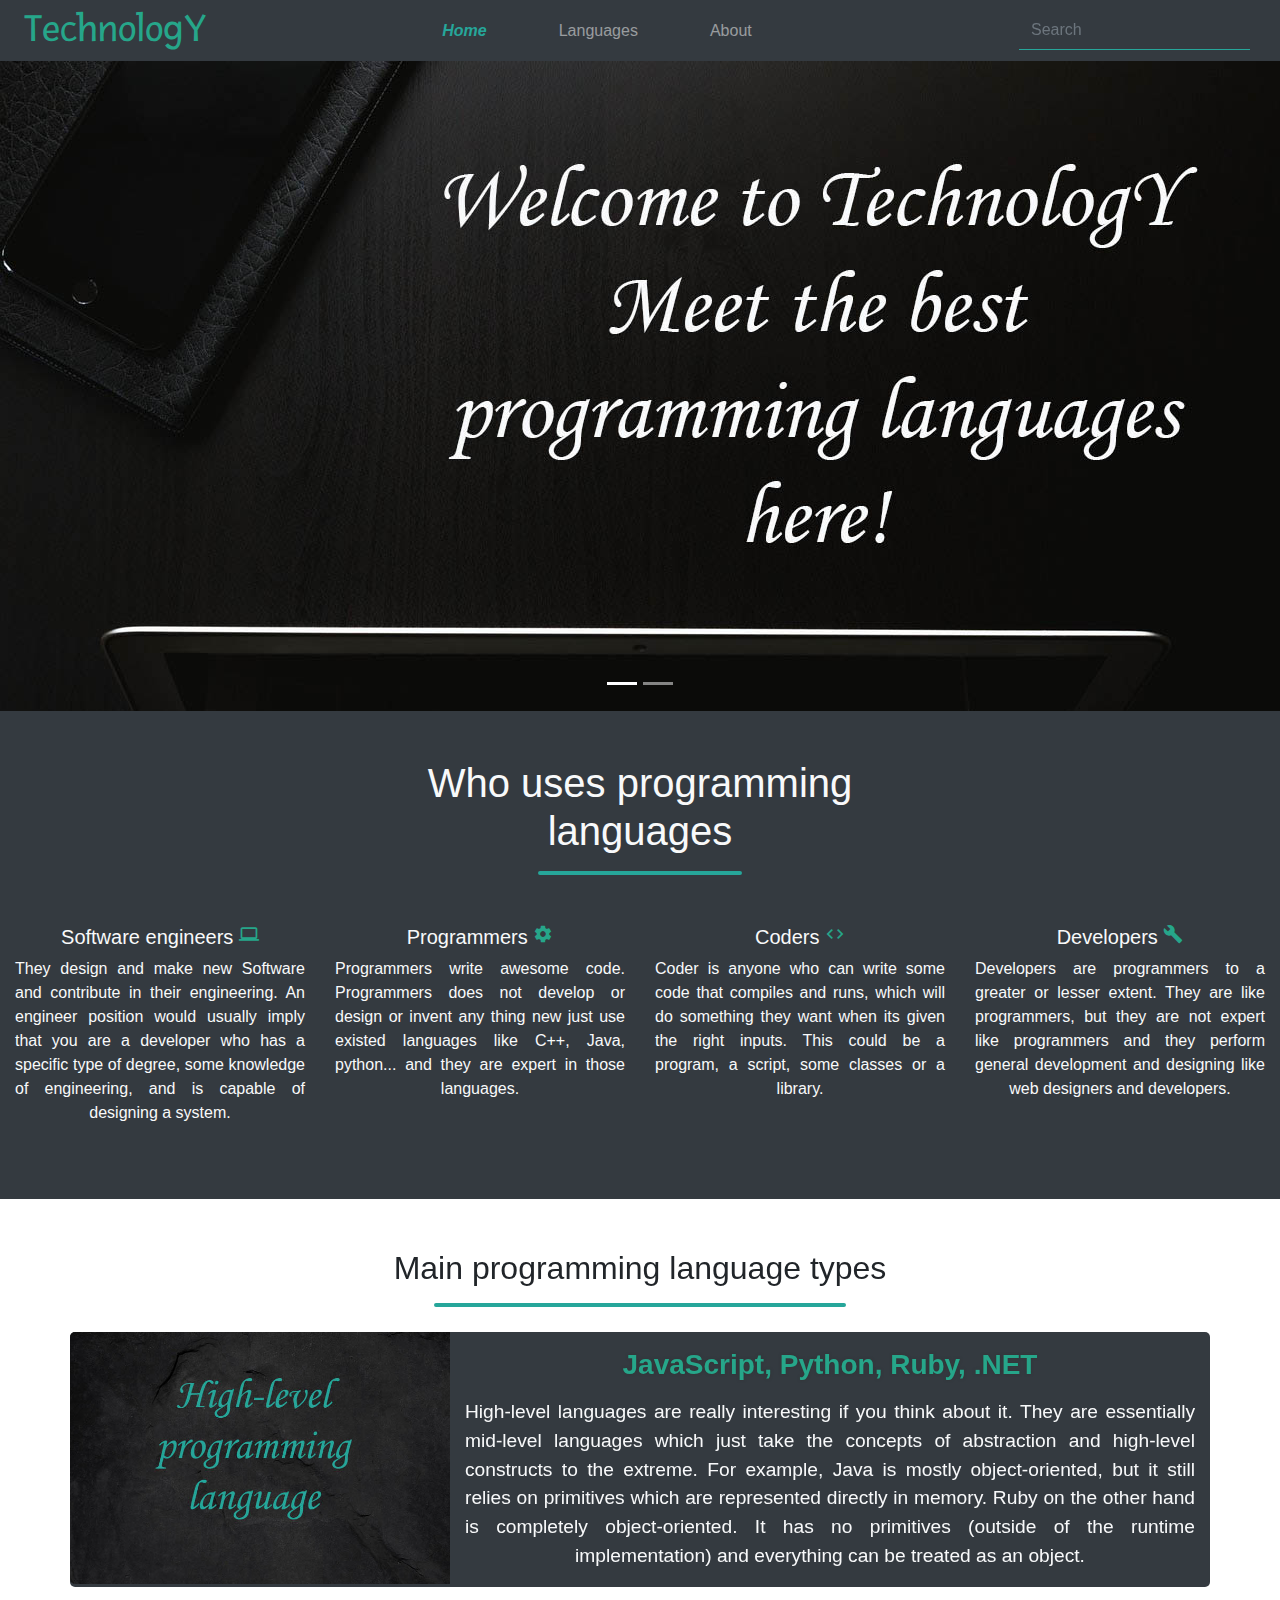
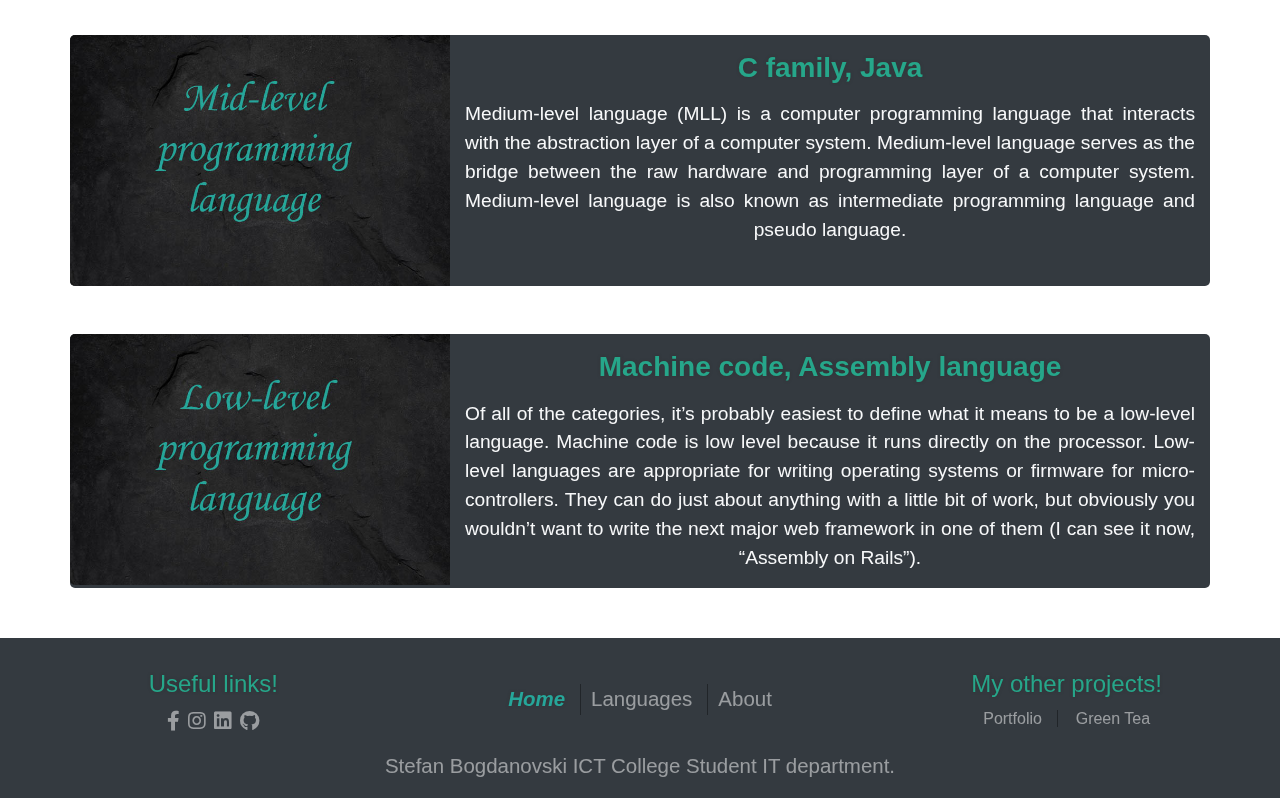
<file: index.html>
<!DOCTYPE html>
<html lang="en">
    <head>
        <title> Programming TechnologY</title>
        <meta charset="UTF-8">
        <link rel="shortcut icon" href="images/favico.png"/>
        <meta name="viewport" content="width=device-width, initial-scale=1.0"/>
        <meta name="keywords" content="programming, languages, programs, technology, software"/>
        <meta name="description" content="Wrlcome to TechnologY, here you will find relevant things about programming languages, who uses them as well as what they are..."/>
        <link href="https://fonts.googleapis.com/css?family=Fresca&display=swap" rel="stylesheet"/>
        <link href="https://fonts.googleapis.com/icon?family=Material+Icons" rel="stylesheet"/>
        <link rel="stylesheet" href="https://use.fontawesome.com/releases/v5.8.2/css/all.css"/>
       <!-- <link href="css/materialize.min.css" type="text/css" rel="stylesheet" media="screen,projection"/> -->
        <link href="css/bootstrap.min.css" type="text/css" rel="stylesheet"/>
        <link href="css/style.min.css" type="text/css" rel="stylesheet"/>
    </head>
    <body>
    <header>
            <nav class="navbar navbar-expand-lg navbar-dark bg-dark"> 
                   <a class="navbar-brand logo mx-auto ml-lg-4 mb-lg-0 text-boja" href="#"> <h1 id="logo">TechnologY </h1></a> 
                    <button class="navbar-toggler" type="button" data-toggle="collapse" data-target="#navbarTogglerDemo02" aria-controls="navbarTogglerDemo02" aria-expanded="false" aria-label="Toggle navigation">
                      <span class="navbar-toggler-icon"></span>
                    </button>
                  
                    <div class="collapse navbar-collapse" id="navbarTogglerDemo02">
                      <ul class="navbar-nav mx-auto mt-2 mt-lg-0 text-center">
                        <li class="nav-item  mr-5 ml-4  mb-lg-0">
                          <a class="nav-link active padding" href="index.html">Home <span class="sr-only">(current)</span></a>
                        </li>
                        <li class="nav-item mr-5 ml-4  mb-lg-0">
                          <a class="nav-link padding" href="languages.html">Languages</a>
                        </li>
                        <li class="nav-item ml-4 mr-5">
                          <a class="nav-link padding" href="about.html">About</a>
                        </li>
                      </ul>


                      <form class="form-inline my-2 my-lg-0">
                        <input class="form-control mr-sm-2 ml-sm-2 mr-lg-5 text-light sirina mx-auto" type="search" placeholder="Search">
                      </form>
                    </div>
                </nav>
    </header>
 <!--Carousel Wrapper-->
 <div id="carouselExampleIndicators" class="carousel slide" data-ride="carousel">
    <ol class="carousel-indicators">
        <li data-target="#carouselExampleIndicators" data-slide-to="0" class="active"></li>
        <li data-target="#carouselExampleIndicators" data-slide-to="1"></li>
      </ol>
    <div class="carousel-inner">
      <div class="carousel-item active">
        <img src="images/slider1.jpg" class="d-block w-100 h-75" alt="slider1">
      </div>
      <div class="carousel-item">
        <img src="images/slider2.jpg" class="d-block w-100 h-75" alt="slider2">
      </div>
    </div>
  </div>
  <!--Carousel end-->
  <div class="container-fluid bg-dark margina">

    <div class="row">
      <div class="col-lg-6 mx-auto pt-lg-4  text-boja pt-md-4 ">
        <h1 class="text-center font mt-4 mb-3 text-light"> Who uses programming languages</h1>
        <hr class="linija"/>
      </div>
    </div>
    <div class="row d-flex justify-content-between text-light flex-wrap ">
      <div class="col-lg-3 col-md-6 text-center col-sm-12  margina"><h2 class="naslov mt-4">Software engineers <i class="tiny material-icons text-boja">computer</i></h2>
        <p class="tekst text-justify"> They design and make new Software and contribute in their engineering.
           An engineer position would usually imply that you are a developer who has a specific type of degree,
           some knowledge of engineering, and is capable of designing a system. </p><br/>
      </div>
      <div class="col-lg-3 text-center col-md-6 col-sm-12  margina"><h2 class="naslov mt-4">Programmers <i class="tiny material-icons text-boja">settings</i></h2>
        <p class="tekst text-justify"> Programmers write awesome code. Programmers does not develop
           or design or invent any thing new just use existed languages like C++,
            Java, python... and they are expert in those languages.
         </p><br/>
      </div>
      <div class="col-lg-3 text-center col-md-6 col-sm-12  margina"><h2 class="naslov mt-4">Coders <i class="tiny material-icons text-boja">code</i></h2>
       <p class="tekst text-justify"> Coder is anyone who can write some code that compiles and runs,
          which will do something they want when its given the right inputs.
          This could be a program, a script, some classes or a library. </p><br/>
      </div>
      <div class="col-lg-3 col-md-6  text-center col-sm-12  margina"><h2 class="naslov mt-4">Developers <i class="tiny material-icons text-boja">build</i></h2>
        <p class="tekst text-justify pb-4"> Developers are programmers to a greater or lesser extent. They are like programmers,
           but they are not expert like programmers and they perform general development and designing like web designers and developers. </p>
      </div>
    </div>
  </div>
  <div class="container-fluid margina">
    <div class="row">
        <div class="col-lg-12 text-center"> <h2 class="font mb-3">Main programming language types   </h2><hr class="linija"/>
        
        </div>
    </div>
    <div class="container">

    <div class="row mb-5 bg-dark d-flex justify-content-between bordura">
      <div class="col-lg-4  text-left p-0">
        <img class="fit" src="images/tip1.jpg" alt="tip1"/>
         </div>
         <div class="col-lg-8 text-center">
            <h3 class="text-boja pt-3 pb-3 font font-weight-bolder t-shadow"> JavaScript, Python, Ruby, .NET </h3>
         <p class="tekst text-justify text-light fontp pb-3">High-level languages are really interesting if you think about it.
             They are essentially mid-level languages which just take the concepts of abstraction and high-level constructs to the extreme.
               For example, Java is mostly object-oriented, but it still relies on primitives which are represented directly in memory.
                 Ruby on the other hand is completely object-oriented.
                   It has no primitives (outside of the runtime implementation) and everything can be treated as an object.</p>
       </div>
      </div>

    <div class="row mb-5 bg-dark d-flex justify-content-between bordura">
        <div class="col-lg-4  text-left p-0"> <img class="fit" src="images/tip2.jpg" alt="tip2"/>
         </div>
         <div class="col-lg-8  text-center">
            <h3 class="text-boja pt-3 pb-3 font font-weight-bold t-shadow" > C family, Java </h3>
        <p class="tekst text-justify text-light fontp pb-3">
            Medium-level language (MLL) is a computer programming language that interacts with the abstraction layer of a computer system.
             Medium-level language serves as the bridge between the raw hardware and programming layer of a computer system.
             Medium-level language is also known as intermediate programming language and pseudo language.
        </p>
        </div>
      </div>
      <div class="row bg-dark d-flex justify-content-between bordura">
          <div class="col-lg-4  text-left p-0"> <img class="fit" src="images/tip3.jpg" alt="tip3"/>
            </div>
            <div class="col-lg-8  text-center">
              <h3 class="text-boja pt-3 pb-3 font font-weight-bold t-shadow"> Machine code, Assembly language </h3>
                <p class="tekst text-justify text-light fontp pb-3">Of all of the categories, it’s probably easiest to define what it means to be a low-level language.
                    Machine code is low level because it runs directly on the processor.  Low-level languages are appropriate for writing operating systems or firmware for micro-controllers.
                    They can do just about anything with a little bit of work, but obviously you wouldn’t want to write the next major web framework in one of them (I can see it now, “Assembly on Rails”).</p>
          </div>
        </div>
        </div>
  </div>
  <div class="container-fluid bg-dark pb-3 pt-3">
      <div class="row d-flex justify-content-between">
        <div class="col-lg-4">
          <h4 class="text-center mt-3 text-boja t-shadow">Useful links!</h4>
          <ul id="ikonice" class="d-flex justify-content-center flex-wrap">
          <li> <a href="https://www.facebook.com/stefan.bogdanovski.33" title="facebook"><i class="fab fa-facebook-f m-1 tiny"></i> </a></li>
          <li> <a href="https://www.instagram.com/bogdanovski0707/" title="instagram"><i class="fab fa-instagram m-1 tiny "></i> </a></li>
          <li> <a href="https://www.linkedin.com/in/stefan-bogdanovski-64650b187/" title="linkedin"><i class="fab fa-linkedin m-1 tiny "></i> </a></li>
          <li> <a href="https://github.com/stefan-bogdanovski" title="github"><i class="fab fa-github m-1 tiny"></i> </a></li>
        </ul>
        </div>
        <div class="col-lg-4 treci">
            <ul class="d-flex justify-content-center flex-wrap flx-row">
                <li> <a href="index.html" class="active footerlink border mFont t-shadow">Home </a></li>
                <li> <a href="languages.html" class="footerlink border mFont">Languages</a></li>
                <li> <a href="about.html" class="footerlink mFont">About</a></li>
              </ul>
        </div>
        <div class="col-lg-4">
            <h4 class="text-center mt-3 text-boja t-shadow">My other projects!</h4>
            <ul class="d-flex justify-content-center flex-wrap">
            <li> <a href="https://stefanb.000webhostapp.com" target="_blank" class="border">Portfolio</a></li>&nbsp;&nbsp;&nbsp;
            <li> <a href="https://zelenicajict.000webhostapp.com/" target="_blank">&nbsp;Green Tea </a></li>
            </ul>
        </div>
      </div>
      <div class="container">
        <div class="row">
          <div class="col-lg-12 text-center">
            <p class="mFont" id="futerText">Stefan Bogdanovski ICT College Student IT department.</p>
          </div>
        </div>
      </div>
    </div>
    <script src="https://code.jquery.com/jquery-3.3.1.slim.min.js" integrity="sha384-q8i/X+965DzO0rT7abK41JStQIAqVgRVzpbzo5smXKp4YfRvH+8abtTE1Pi6jizo" crossorigin="anonymous"></script>
    <script src="https://cdnjs.cloudflare.com/ajax/libs/popper.js/1.14.7/umd/popper.min.js" integrity="sha384-UO2eT0CpHqdSJQ6hJty5KVphtPhzWj9WO1clHTMGa3JDZwrnQq4sF86dIHNDz0W1" crossorigin="anonymous"></script>
    <script src="https://stackpath.bootstrapcdn.com/bootstrap/4.3.1/js/bootstrap.min.js" integrity="sha384-JjSmVgyd0p3pXB1rRibZUAYoIIy6OrQ6VrjIEaFf/nJGzIxFDsf4x0xIM+B07jRM" crossorigin="anonymous"></script>
    <script type="text/javascript" src="js/javascript.min.js"></script>
    <!--<script type="text/javascript" src="js/materialize.min.js"></script>-->
  </body>
</html>
</file>
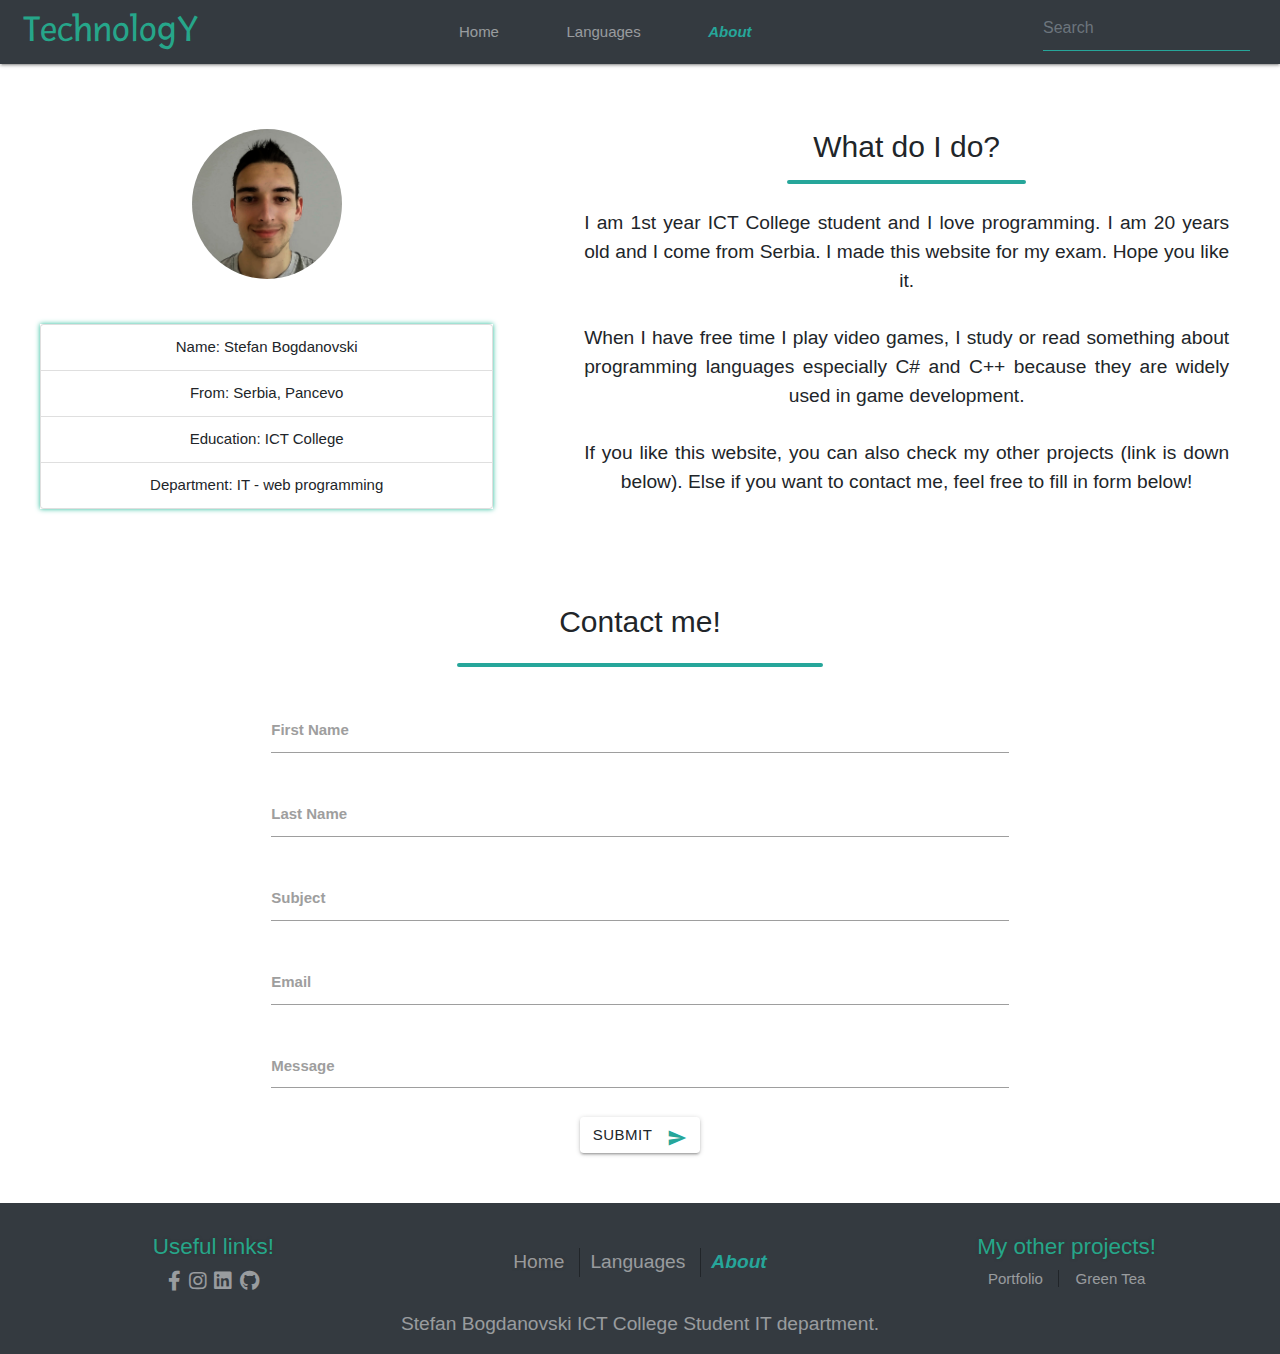
<file: about.html>
<!DOCTYPE html>
<html lang="en">
    <head>
        <title> TechnologY - About</title>
        <meta charset="UTF-8">
        <link rel="shortcut icon" href="images/favico.png"/>
        <meta name="viewport" content="width=device-width, initial-scale=1.0"/>
        <meta name="keywords" content="technology, author, about, contact"/>
        <meta name="description" content="TechnologY author, find out who made this website and contact him!"/>
        <link href="https://fonts.googleapis.com/css?family=Fresca&display=swap" rel="stylesheet"/>
        <link href="https://fonts.googleapis.com/icon?family=Material+Icons" rel="stylesheet"/>
        <link rel="stylesheet" href="https://use.fontawesome.com/releases/v5.8.2/css/all.css"/>
        <link href="css/materialize.min.css" type="text/css" rel="stylesheet" media="screen,projection"/> 
        <link href="css/bootstrap.min.css" type="text/css" rel="stylesheet"/>
        <link href="css/style.min.css" type="text/css" rel="stylesheet"/>
    </head>
    <body>
    <header class="margina">
            <nav class="navbar navbar-expand-lg navbar-dark bg-dark"> 
                   <a class="navbar-brand logo mx-auto ml-lg-4 mb-lg-0 text-boja" href="#"> <h1 id="logo">TechnologY </h1></a> 
                    <button class="navbar-toggler" type="button" data-toggle="collapse" data-target="#navbarTogglerDemo02" aria-controls="navbarTogglerDemo02" aria-expanded="false" aria-label="Toggle navigation">
                      <span class="navbar-toggler-icon"></span>
                    </button>
                    <div class="collapse navbar-collapse" id="navbarTogglerDemo02">
                      <ul class="navbar-nav mx-auto mt-2 mt-lg-0 text-center">
                        <li class="nav-item  mr-5 ml-4  mb-lg-0">
                          <a class="nav-link padding" href="index.html">Home <span class="sr-only">(current)</span></a>
                        </li>
                        <li class="nav-item mr-5 ml-4  mb-lg-0">
                          <a class="nav-link padding" href="languages.html">Languages</a>
                        </li>
                        <li class="nav-item ml-4 mr-5">
                          <a class="nav-link active padding" href="about.html">About</a>
                        </li>
                      </ul>
                      <form class="form-inline my-2 my-lg-0">
                        <input class="form-control mr-sm-2 ml-sm-2 mr-lg-5 text-light sirina mx-auto" type="search" placeholder="Search">
                      </form>
                    </div>
                </nav>
    </header>
    <div class="container-fluid">
        
            <div class="row margina">
                <div class="col-lg-5">
                    <span id="profil" class="img-fluid"></span>
                        <ul class="list-group mt-5 mb-5 text-center p-sirina mx-auto">
                                <li class="list-group-item">Name: Stefan Bogdanovski</li>
                                <li class="list-group-item">From: Serbia, Pancevo</li>
                                <li class="list-group-item">Education: ICT College</li>
                                <li class="list-group-item">Department: IT - web programming</li>
                         </ul>
                        </div>
                        <div class="col-lg-7 mt-3 mb-3 wrap" id="AboutText">
                            <h2 class="mb-1 mx-auto font">What do I do?</h2>
                            <hr class="linija"/>
                            <p class="mFont mt-4 p-sirina mx-auto">
                                 I am 1st year ICT College student and I love programming.
                                    I am 20 years old and I come from Serbia.
                                     I made this website for my exam. Hope you like it.<br/><br/>
                                     When I have free time I play video games,
                                      I study or read something about programming languages especially C# and C++ because they are widely used in game development.<br/><br/>
                                      If you like this website, you can also check my other projects (link is down below).
                                      Else if you want to contact me, feel free to fill in form below!
                            </p>
                        </div>
           </div>   
    </div>
    <div class="container-fluid margina">
      <div class="container">
        <div class="row"><h2 class="mx-auto text-center font">Contact me!</h2></div>
        <hr class="linija"/>
        <div class="row">
          <div class="col-lg-8 mx-auto">
              <div class="row">
                  <form class="col s12" method="POST" action="" autocomplete="off">
                    <div class="row">
                        <div class="input-field col xl6 l6 m12 ">
                            <input id="first_name" name="fname" type="text" class="validate">
                            <label for="first_name">First Name</label>
                          </div>
                        </div>
                          <div class="row">
                          <div class="input-field col xl6 l6 m12">
                              <input id="last_name" name="lname" type="text" class="validate">
                              <label for="last_name" >Last Name</label>
                            </div>
                          </div>
                    
                    <div class="row">
                      <div class="input-field col s12">
                        <input id="subject" type="text" name="subject" class="validate">
                        <label for="subject">Subject</label>
                      </div>
                    </div>
                    <div class="row">
                      <div class="input-field col s12">
                        <input id="email" type="text" name="mail" class="validate">
                        <label for="email">Email</label>
                      </div>
                    </div>
                    <div class="row">
                        <div class="input-field col s12">
                          <textarea id="textarea1" class="materialize-textarea"></textarea>
                          <label for="textarea1">Message</label>
                        </div>
                      </div>
                    <div class="row">
                    <div class="col-12"></div>
                    <button class="btn waves-effect waves-light mx-auto" type="submit" name="action">Submit
                      <i class="material-icons right" id="treperi">send</i>
                    </button>
                  </div>
                  </form>
                </div>
        </div>
        </div>
      </div>
    </div>
    <div class="container-fluid bg-dark pt-3 pb-3">
      <div class="row d-flex justify-content-between">
        <div class="col-lg-4">
          <h4 class="text-center mt-3 text-boja t-shadow">Useful links!</h4>
          <ul id="ikonice" class="d-flex justify-content-center flex-wrap">
          <li> <a href="https://www.facebook.com/stefan.bogdanovski.33" title="facebook"><i class="fab fa-facebook-f m-1 tiny"></i> </a></li>
          <li> <a href="https://www.instagram.com/bogdanovski0707/" title="instagram"><i class="fab fa-instagram m-1 tiny "></i> </a></li>
          <li> <a href="https://www.linkedin.com/in/stefan-bogdanovski-64650b187/" title="linkedin"><i class="fab fa-linkedin m-1 tiny "></i> </a></li>
          <li> <a href="https://github.com/stefan-bogdanovski" title="github"><i class="fab fa-github m-1 tiny"></i> </a></li>
        </ul>
        </div>
        <div class="col-lg-4 treci">
            <ul class="d-flex justify-content-center flex-wrap flx-row">
                <li> <a href="index.html" class=" footerlink border mFont t-shadow">Home </a></li>
                <li> <a href="languages.html" class="footerlink border mFont">Languages</a></li>
                <li> <a href="about.html" class="active footerlink mFont">About</a></li>
              </ul>
        </div>
        <div class="col-lg-4">
            <h4 class="text-center mt-3 text-boja t-shadow">My other projects!</h4>
            <ul class="d-flex justify-content-center flex-wrap">
            <li> <a href="https://stefanb.000webhostapp.com" target="_blank" class="border">Portfolio</a></li>&nbsp;&nbsp;&nbsp;
            <li> <a href="https://zelenicajict.000webhostapp.com/" target="_blank">&nbsp;Green Tea </a></li>
            </ul>
        </div>
      </div>
      <div class="container">
        <div class="row">
          <div class="col-lg-12 text-center">
            <p class="mFont" id="futerText">Stefan Bogdanovski ICT College Student IT department.</p>
          </div>
        </div>
      </div>
    </div>
    <script src="https://code.jquery.com/jquery-3.3.1.slim.min.js" integrity="sha384-q8i/X+965DzO0rT7abK41JStQIAqVgRVzpbzo5smXKp4YfRvH+8abtTE1Pi6jizo" crossorigin="anonymous"></script>
    <script src="https://cdnjs.cloudflare.com/ajax/libs/popper.js/1.14.7/umd/popper.min.js" integrity="sha384-UO2eT0CpHqdSJQ6hJty5KVphtPhzWj9WO1clHTMGa3JDZwrnQq4sF86dIHNDz0W1" crossorigin="anonymous"></script>
    <script src="https://stackpath.bootstrapcdn.com/bootstrap/4.3.1/js/bootstrap.min.js" integrity="sha384-JjSmVgyd0p3pXB1rRibZUAYoIIy6OrQ6VrjIEaFf/nJGzIxFDsf4x0xIM+B07jRM" crossorigin="anonymous"></script>
    <script type="text/javascript" src="js/javascript.min.js"></script>
    <script type="text/javascript" src="js/materialize.min.js"></script>
  </body>
</html>
</file>
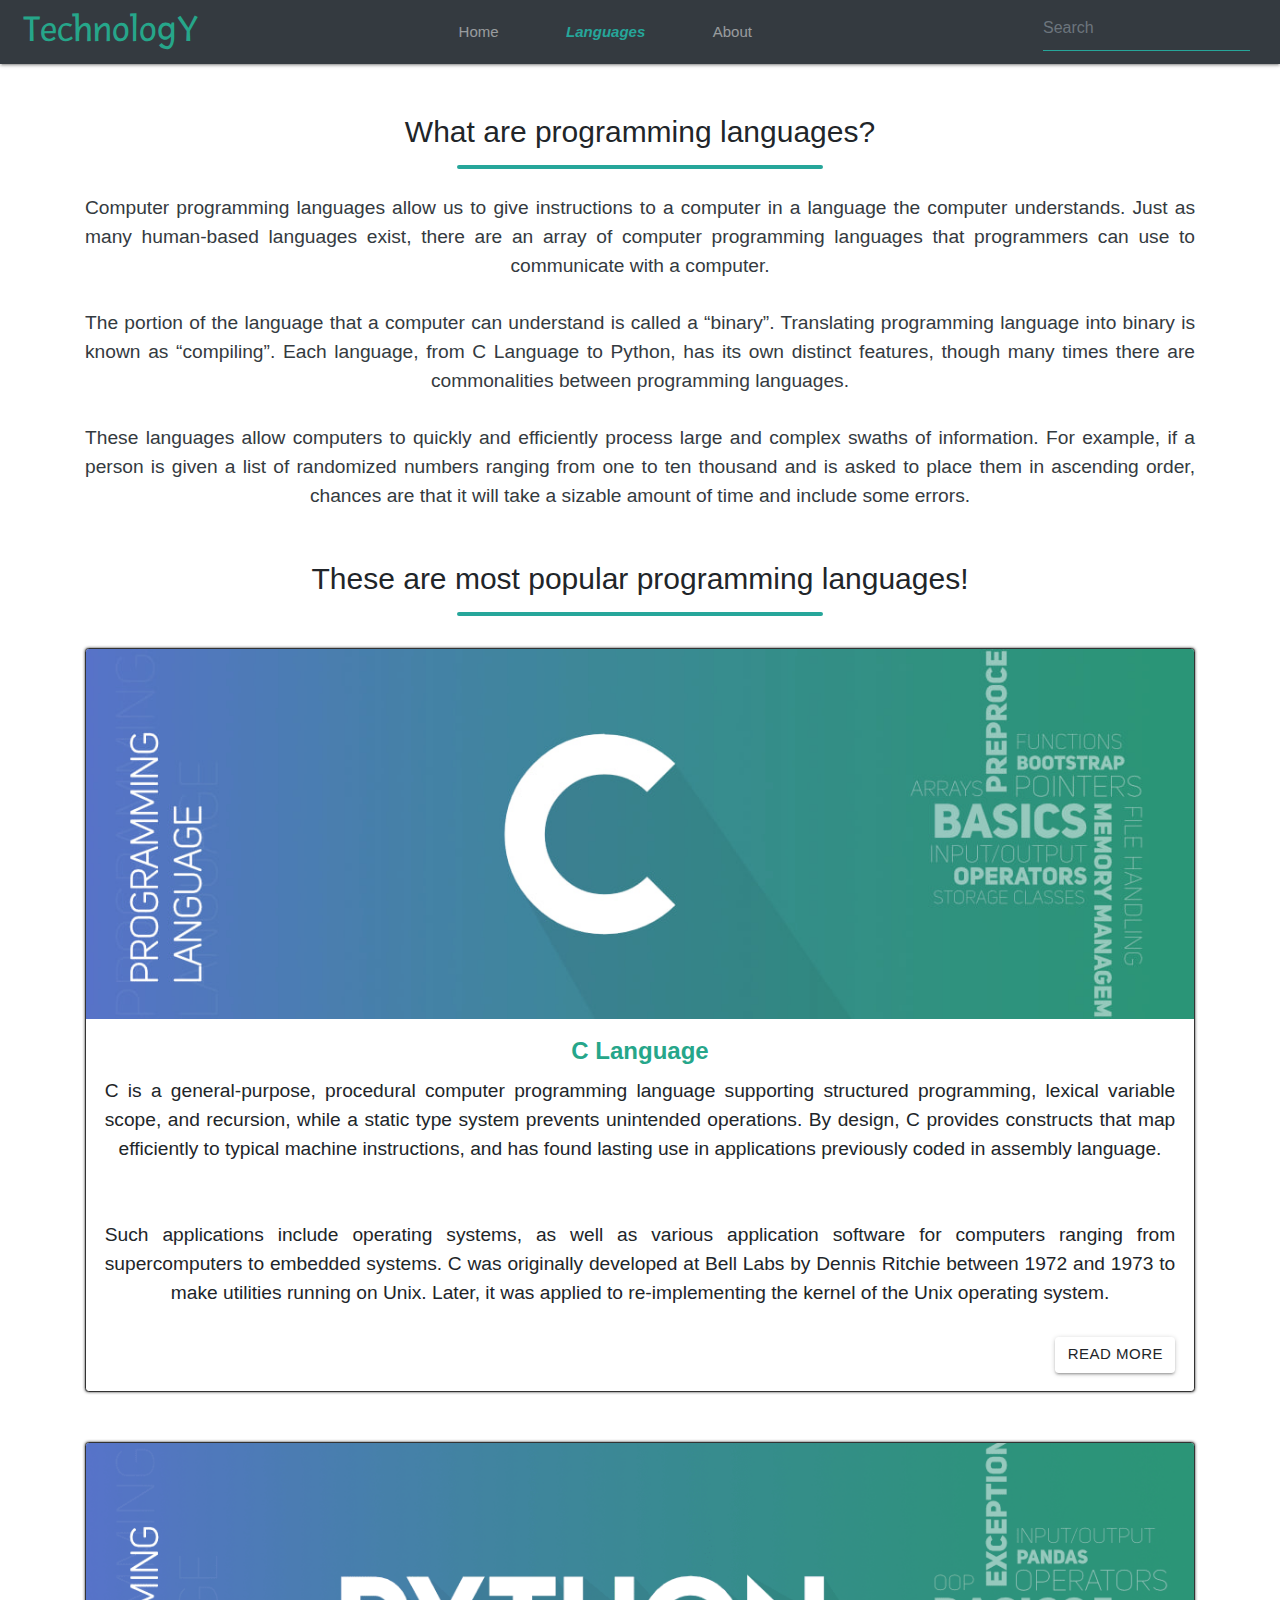
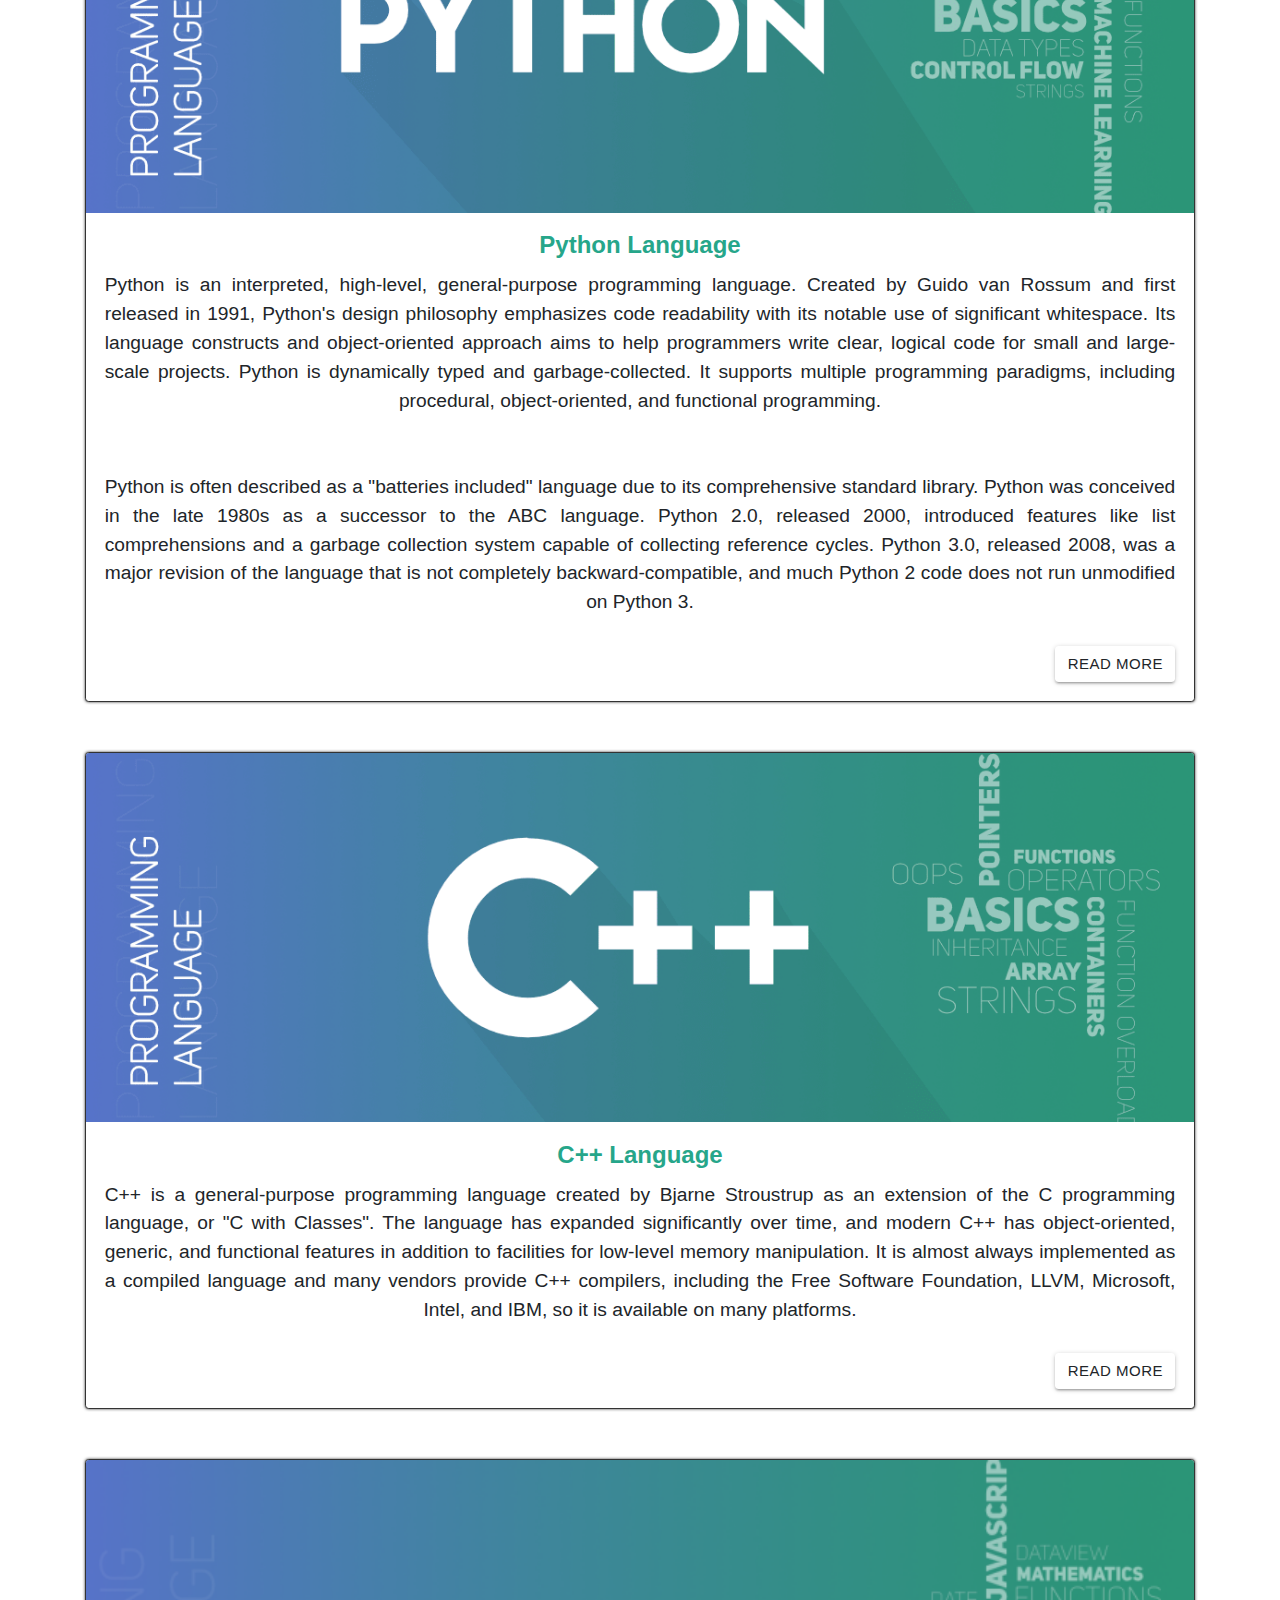
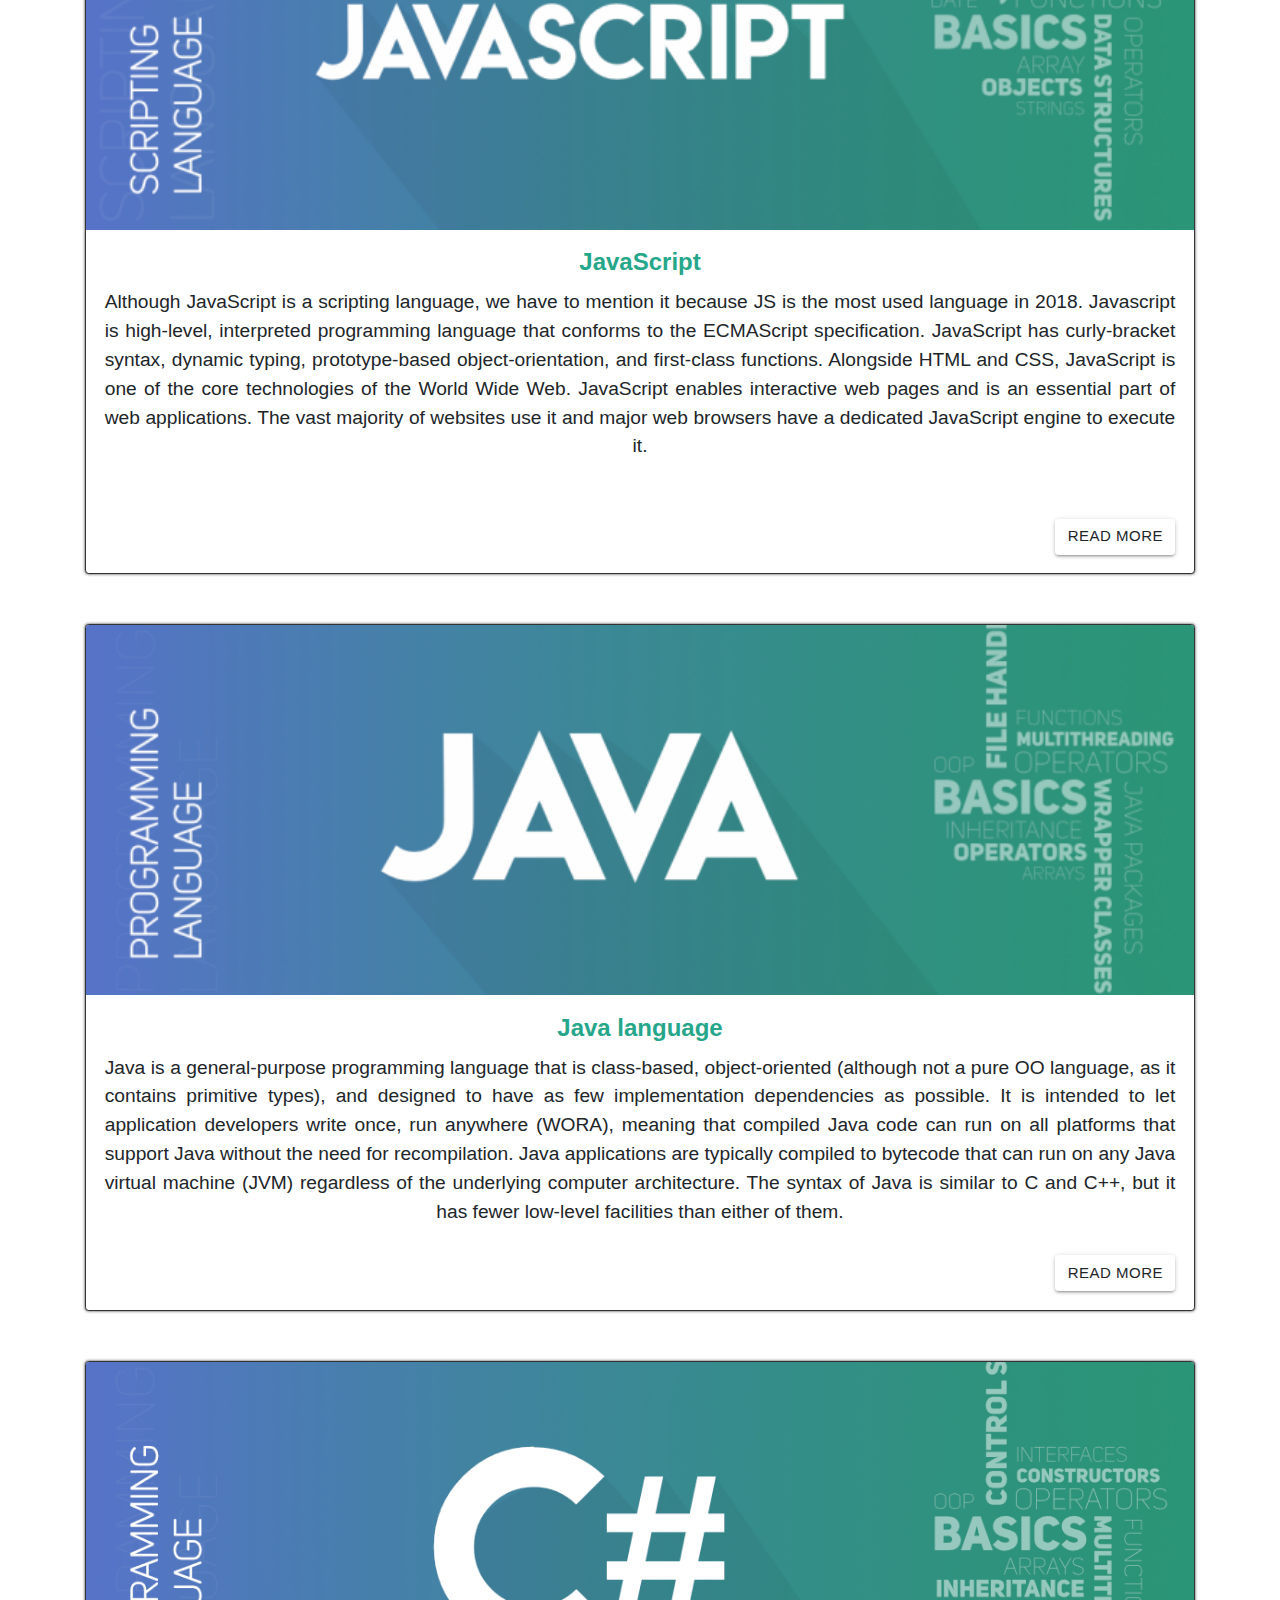
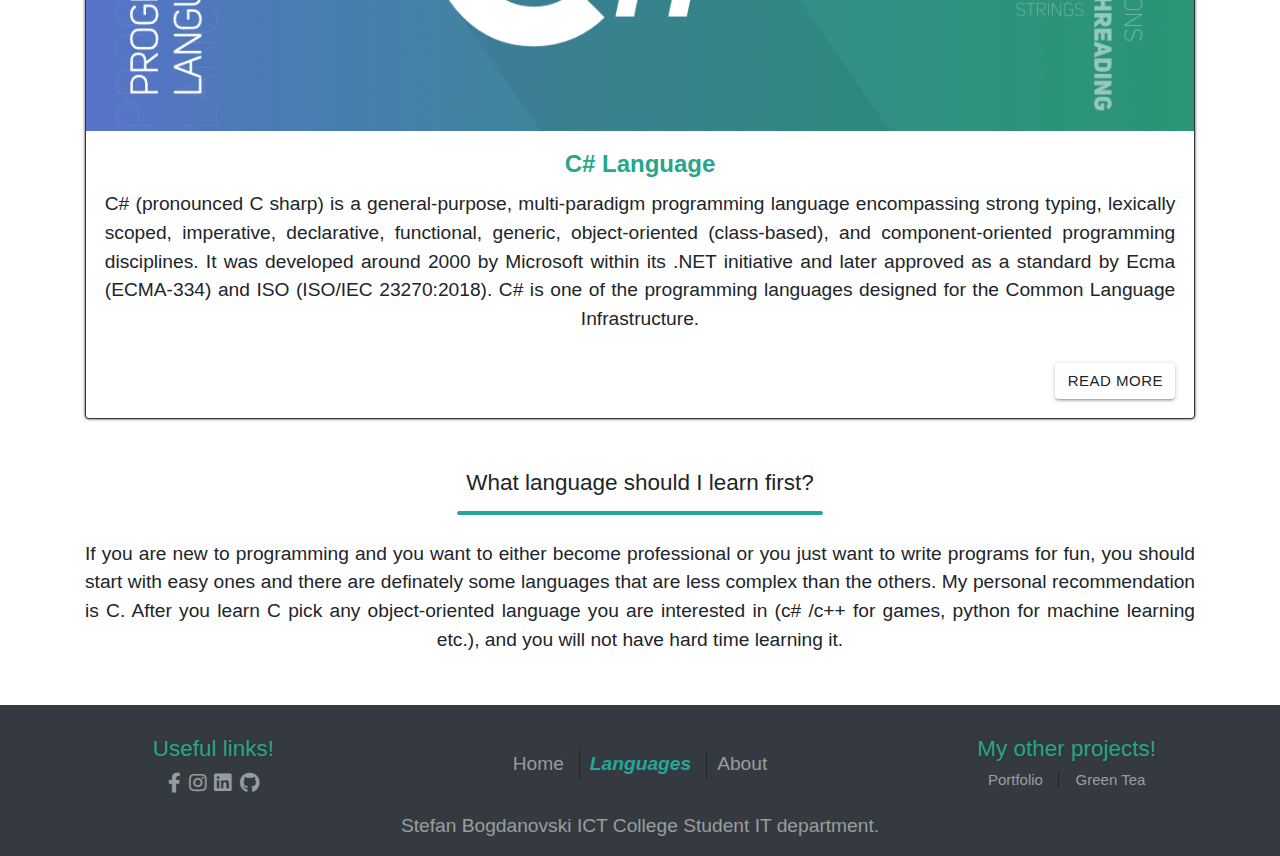
<file: languages.html>
<!DOCTYPE html>
<html lang="en">
    <head>
        <title>TechnologY - Programming languages </title>
        <meta charset="UTF-8">
        <link rel="shortcut icon" href="images/favico.png"/>
        <meta name="viewport" content="width=device-width, initial-scale=1.0"/>
        <meta name="keywords" content="languages, programming, c++, java, python, javascript, c, c#, software"/>
        <meta name="description" content="Welcome to TechnologY programming languages. Come inside and meet most popular programming languages used nowadays."/>
        <link href="https://fonts.googleapis.com/css?family=Fresca&display=swap" rel="stylesheet"/>
        <link href="https://fonts.googleapis.com/icon?family=Material+Icons" rel="stylesheet"/>
        <link rel="stylesheet" href="https://use.fontawesome.com/releases/v5.8.2/css/all.css"/>
        <link href="css/materialize.min.css" type="text/css" rel="stylesheet" media="screen,projection"/>
        <link href="css/bootstrap.min.css" type="text/css" rel="stylesheet"/>
        <link href="css/style.min.css" type="text/css" rel="stylesheet"/>
    </head>
    <body>
    <header class="margina">
            <nav class="navbar navbar-expand-lg navbar-dark bg-dark"> 
                   <a class="navbar-brand logo mx-auto ml-lg-4 mb-lg-0 text-boja" href="#"> <h1 id="logo">TechnologY </h1></a> 
                    <button class="navbar-toggler" type="button" data-toggle="collapse" data-target="#navbarTogglerDemo02" aria-controls="navbarTogglerDemo02" aria-expanded="false" aria-label="Toggle navigation">
                      <span class="navbar-toggler-icon"></span>
                    </button>
                  
                    <div class="collapse navbar-collapse" id="navbarTogglerDemo02">
                      <ul class="navbar-nav mx-auto mt-2 mt-lg-0 text-center">
                        <li class="nav-item  mr-5 ml-4  mb-lg-0">
                          <a class="nav-link padding" href="index.html">Home <span class="sr-only">(current)</span></a>
                        </li>
                        <li class="nav-item mr-5 ml-4  mb-lg-0">
                          <a class="nav-link active padding" href="languages.html">Languages</a>
                        </li>
                        <li class="nav-item ml-4 mr-5">
                          <a class="nav-link padding" href="about.html">About</a>
                        </li>
                      </ul>


                      <form class="form-inline my-2 my-lg-0">
                        <input class="form-control mr-sm-2 ml-sm-2 mr-lg-5 text-light sirina" type="search" placeholder="Search">
                      </form>
                    </div>
                </nav>
    </header>
    <div class="container-fluid margina">
        <div class="container">
        <div class="row ">
            <div class="col-lg-12 text-center ">
                <h2 class="mb-3 font">What are programming languages?</h2> <hr class="linija"/>
                <p class="wrap text-dark mFont">Computer programming languages allow us to give instructions to a computer in a language the computer understands.
                     Just as many human-based languages exist, there are an array of computer programming languages that programmers can use to communicate with a computer.
                     <br/><br/>The portion of the language that a computer can understand is called a “binary”.
                       Translating programming language into binary is known as “compiling”.
                        Each language, from C Language to Python, has its own distinct features,
                         though many times there are commonalities between programming languages.<br/><br/>
                    These languages allow computers to quickly and efficiently process large and complex swaths of information.
                     For example, if a person is given a list of randomized numbers ranging from one to ten thousand and is asked
                      to place them in ascending order, chances are that it will take a sizable amount of time and include some errors.</p>
            </div>
        </div>
    </div>
</div>
<div class="container-fluid">
    <div class="container">
        <div class="row">
                    <div class="col-lg-12 text-center">
                    <h2 class="mb-3 font">These are most popular programming languages!</h2>
                    <hr class="linija"/>
                  </div>
        </div>
        <!-- card 1 -->
  <div class="card margina">
      <img src="images/clang.jpg" class="card-img-top" alt="C language">
      <div class="card-body">
            <h5 class="card-title font-weight-bold text-boja text-center">C Language</h5>
            <p class="card-text mFont wrap">
            C is a general-purpose, procedural computer programming language supporting structured programming, lexical variable scope, and recursion, while a static type system prevents unintended operations.
              By design, C provides constructs that map efficiently to typical machine instructions, and has found lasting use in applications previously coded in assembly language.<br/><br/><br/>
              Such applications include operating systems, as well as various application software for computers ranging from supercomputers to embedded systems.
              C was originally developed at Bell Labs by Dennis Ritchie between 1972 and 1973 to make utilities running on Unix.
                  Later, it was applied to re-implementing the kernel of the Unix operating system.<br/><br/>
              </p>
              <button data-target="modal1" class="btn modal-trigger float-right">Read More</button>
      </div>
    </div>
           <!--modal1-->
                <div id="modal1" class="modal  mFont">
                    <h3 class="text-center text-boja pt-2 pb-2">C Language</h3> 
                              <div class="modal-content">
                              <h4 class="text-center">Facts about C</h4>
                              <hr class="linija"/>
                              <p class="pt-3">
                                    <ul class="text-center">
                                      <li class="mt-3">
                                C was invented to write an operating system called UNIX.
                              </li>
                              <li class="mt-3">
                                  C is a successor of B language which was introduced around the early 1970s.
                                </li>
                                <li class="mt-3">
                                    The language was formalized in 1988 by the American National Standard Institute (ANSI).
                                  </li>
                                <li class="mt-3">
                                    The UNIX OS was totally written in C.
                                  </li>
                                  <li class="mt-3">
                                Today C is the most widely used and popular System Programming Language.
                              </li>
                              <li class="mt-3">
                                  Most of the state-of-the-art software have been implemented using C.
                                </li>
                                <li class="mt-3">
                                    Today's most popular Linux OS and RDBMS MySQL have been written in C.
                                  </li>
                                    </ul>
                              </p>
                              </div>
                  <div class="modal-content mt-5">
                        <h4 class="text-center">Why use C?</h4>
                        <hr class="linija"/>
                        <p class="pt-3 wrap">
                            C was initially used for system development work, particularly the programs that make-up the operating system.
                              C was adopted as a system development language because it produces code that runs nearly as fast as the code written in assembly language.
                              Some examples of the use of C might be
                          <ul class="text-center">
                            <li class="mt-3">
                                Operating Systems
                            </li>
                            <li class="mt-3">
                                Language Compilers
                              </li>
                              <li class="mt-3">
                                  Assemblers
                                </li>
                                <li class="mt-3">
                                    Text Editors
                                  </li>
                                  <li class="mt-3">
                                      Print Spoolers
                                    </li>
                                    <li class="mt-3">
                                        Network Drivers
                                      </li>
                                      <li class="mt-3">
                                          Language Interpreters and more...
                                        </li>
                          </ul>
                            </p>
                            </div>
                            <div class="modal-footer">
                                <a href="#!" class="modal-close waves-effect waves-green btn-flat teal lighten-2 mr-3">Done</a>
                                </div>
                    </div>
                    <!-- card 2-->
        <div class="card margina">
    <img src="images/python.png" class="card-img-top" alt="Python">
    <div class="card-body">
      <h5 class="card-title font-weight-bold text-boja text-center">Python Language</h5>
      <p class="card-text wrap mFont">Python is an interpreted, high-level, general-purpose programming language. Created by Guido van Rossum and first released in 1991, Python's design philosophy emphasizes code readability with its notable use of significant whitespace.
            Its language constructs and object-oriented approach aims to help programmers write clear, logical code for small and large-scale projects.
              Python is dynamically typed and garbage-collected. It supports multiple programming paradigms, including procedural, object-oriented, and functional programming.<br/><br/><br/>
              Python is often described as a "batteries included" language due to its comprehensive standard library.
              Python was conceived in the late 1980s as a successor to the ABC language. Python 2.0, released 2000, introduced features like list comprehensions and
              a garbage collection system capable of collecting reference cycles.
                Python 3.0, released 2008, was a major revision of the language that is not completely backward-compatible,
                and much Python 2 code does not run unmodified on Python 3.<br/><br/>
                <button data-target="modal2" class="btn modal-trigger float-right">Read More</button>
          </div>
                  </div>
                   <!--modal2-->
                                    <div id="modal2" class="modal mFont">
                                        <h3 class="text-center text-boja pt-2 pb-2">Python Language</h3> 
                                          <div class="modal-content">
                                          <h4 class="text-center">Who uses it?</h4>
                                          <hr class="linija"/>
                                          <p class="pt-3">
                                            <ul class="text-center">
                                              <li>
                                                <h5>Professions and Industries</h5>
                                                <p>Python developers, software engineers, back end developers, Python programmers.
                                                    Used by employers in information technology, engineering, professional services and design.</p>
                                              </li>
                                              <li class="mt-4">
                                                  <h5>Major Organizations</h5>
                                                  <p>Some of them are Google, Pinterest, Instagram, YouTube, DropBox, NASA, ESRI...</p>
                                                </li>
                                                <li class="mt-4">
                                                    <h5>Specializations and Industries</h5>
                                                    <p>Web and Internet development (frameworks, micro-frameworks and advanced content management systems),
                                                      scientific and numeric computing, desktop graphical user interfaces (GUIs).</p>
                                                  </li>
                                            </ul>
                                          </p>
                                          </div>
                                          <div class="modal-content mt-5">
                                            <h4 class="text-center">What makes learning it important?</h4>
                                            <hr class="linija"/>
                                            <p class="pt-3 wrap">Python lets you work quickly to integrate systems as a scripting or glue language. It’s also suited for Rapid Application Develop (RAD).
                                                The game Civilization 4 has all its inner logic, including AI, implemented in Python.
                                                NASA uses Python in its Integrated Planning System as a standard scripting language.<br/><br/>
                                                <ul class="text-center">
                                                  <li class="font-weight-bold">Features</li><br/>
                                                      Simple to learn and easily read.<br/>
                                                      Associated web frameworks for developing web-based applications.<br/>
                                                      Free interpreter and standard library available in source or binary on major platforms.<br/>
                                                </ul>
                                            </p>
                                            </div>
                                          <div class="modal-footer">
                                          <a href="#!" class="modal-close waves-effect waves-green btn-flat teal lighten-2 mr-3">Done</a>
                                          </div>
                                      </div>
                    <!-- card 3 -->
              <div class="card margina">
                  <img src="images/cplusplus.png" class="card-img-top" alt="Cplusplus">
                  <div class="card-body">
                        <h5 class="card-title font-weight-bold text-boja text-center">C&plus;&plus; Language</h5>
                        <p class="card-text wrap  mFont">
                            C&plus;&plus; is a general-purpose programming language created by Bjarne Stroustrup as an extension of the C programming language,
                             or "C with Classes". The language has expanded significantly over time, and modern C&plus;&plus; has object-oriented, generic,
                              and functional features in addition to facilities for low-level memory manipulation.
                               It is almost always implemented as a compiled language and many vendors provide C&plus;&plus; compilers,
                             including the Free Software Foundation, LLVM, Microsoft, Intel, and IBM, so it is available on many platforms.<br/><br/>
                          </p>
                          <button data-target="modal3" class="btn modal-trigger float-right">Read More</button>
                  </div>
              </div>
              <!--modal 3-->
                                  <div id="modal3" class="modal mFont">
                                      <h3 class="text-center text-boja pt-2 pb-2">C&plus;&plus; Language</h3> 
                                      <div class="modal-content">
                                      <h4 class="text-center">Who uses it?</h4>
                                      <hr class="linija"/>
                                      <p class="pt-3">
                                        <ul class="text-center">
                                          <li>
                                            <h5>Professions and Industries</h5>
                                            <p>C&plus;&plus; software engineers, C&plus;&plus; software developers, embedded engineers, programmer analysts, game developers and programmers.
                                                Used by employers in Information Technology, Engineering, Professional Services, Design, Quality Control and Management.
                                            </p>
                                          </li>
                                          <li class="mt-4">
                                              <h5>Major Company and Organization Users</h5>
                                              <p> Google, Mozilla, Firefox, Winamp, Adobe Software, Amazon, Lockheed Martin.</p>
                                            </li>
                                            <li class="mt-4">
                                                <h5>Specializations</h5>
                                                <p>System/Application Software, Drivers, Client-Server Applications, Embedded Firmware, Game development.</p>
                                              </li>
                                        </ul>
                                      </p>
                                      </div>
                                      <div class="modal-content mt-5">
                                        <h4 class="text-center">What makes learning it important?</h4>
                                        <hr class="linija"/>
                                        <p class="pt-3 wrap">C&plus;&plus; language is used to create computer programs and packaged software,
                                           such as games, office applications, graphics and video editors and operating systems.<br/><br/>
                                            <ul class="text-center">
                                              <li class="font-weight-bold">Features</li><br/>
                                                 <li> Simple,
                                                  Portability,
                                                  Powerful,
                                                  Platform dependent,
                                                  Use of Pointers (more efficiently),
                                                  Compiler based.
                                                </li>
                                            </ul>
                                        </p>
                                        </div>
                                      <div class="modal-footer">
                                      <a href="#!" class="modal-close waves-effect waves-green btn-flat teal lighten-2 mr-3">Done</a>
                                      </div>
                                  </div>
               <!-- card 4 -->
               <div class="card margina">
                  <img src="images/javascript.png" class="card-img-top" alt="JavaScript">
                  <div class="card-body">
                        <h5 class="card-title font-weight-bold text-boja text-center">JavaScript</h5>
                        <p class="card-text wrap  mFont">
                            Although JavaScript is a scripting language, we have to mention it because JS is the most used language in 2018. Javascript is high-level, interpreted programming language that conforms to the ECMAScript specification.
                             JavaScript has curly-bracket syntax, dynamic typing, prototype-based object-orientation, and first-class functions.
                             Alongside HTML and CSS, JavaScript is one of the core technologies of the World Wide Web.
                             JavaScript enables interactive web pages and is an essential part of web applications. The vast majority of websites use it
                             and major web browsers have a dedicated JavaScript engine to execute it.<br/><br/><br/>
                          </p>
                          <button data-target="modal4" class="btn modal-trigger float-right">Read More</button>
                  </div>
        </div>
                                    <!--modal 4-->
                                    <div id="modal4" class="modal  mFont">
                                        <h3 class="text-center text-boja pt-2 pb-2">JavaScript</h3> 
                                        <div class="modal-content">
                                        <h4 class="text-center">Who uses it?</h4>
                                        <hr class="linija"/>
                                        <p class="pt-3">
                                          <ul class="text-center">
                                            <li>
                                              <h5>Professions and Industries</h5>
                                              <p>JavaScript developers, Web developers, software engineers.
                                                  Used by employers in Information Technology, Engineering, Design, Marketing, Finance and Healthcare.</p>
                                            </li>
                                            <li class="mt-4">
                                                <h5>Major Organizations</h5>
                                                <p>WordPress, Soundcloud, Khan Academy, Linkedin, Groupon, Yahoo and many others...</p>
                                              </li>
                                              <li class="mt-4">
                                                  <h5>Specializations and Industries where JS is used most</h5>
                                                  <p>Front End Website Development, Gaming Development</p>
                                                </li>
                                          </ul>
                                        </p>
                                        </div>
                                        <div class="modal-content mt-5">
                                          <h4 class="text-center">What makes learning it important?</h4>
                                          <hr class="linija"/>
                                          <p class="pt-3 wrap">JavaScript is used primarily in Web development to manipulate various page elements
                                             and make them more dynamic, including scrolling abilities, printing the time and date, creating a calendar and other tasks not possible through plain HTML.
                                             It can also be used to create games and APIs.<br/><br/>
                                              <ul class="text-center">
                                                <li class="font-weight-bold">Some facts about JavaScript.</li><br/>
                                                    <ul>
                                                      <li class="mb-3">Along with HTML an CSS, JavaScript is one of the three main things of the www (World Wide Web).
                                                         It enables interactive web pages and thus is an essential part of web applications.
                                                          A majority of websites use it and all major web browsers have a devoted JavaScript engine to execute it.</li>
                                                      <li class="mb-3">JavaScript is single threaded. This is the reason lots of people who use multi-threaded programming thinks its working is slow as it would not be able to make use of all the cores of the CPU properly.</li>
                                                      <li class="mb-3">Despite the fact that there are similarities between JavaScript and Java, including language name, respective standard libraries and syntax, these two languages are distinct and differ significantly in design.</li>
                                                      <li class="mb-3">Like all other scripting languages, arrays and objects can be created with a brief shortcut syntax. These literals structure the basis of JSON data format.</li>
                                                      <li class="mb-3">JavaScript supports regular expressions in a manner similar to Perl, which provides a concise and powerful syntax for text manipulation that is more sophisticated than the built-in string functions.</li>
                                                      <li class="mb-3">There is a CSRF attack known as “JavaScript hijacking” in which a tag on an attacker’s site damages a page on the victim’s site that returns private information such as JavaScript or JSON (Reference: Wikipedia)</li>
                                                      <li class="mb-3">JavaScript is supported by all modern Web browsers with the built-in interpreters.</li>
                                                    </ul>
                                          </p>
                                          </div>
                                        <div class="modal-footer">
                                        <a href="#!" class="modal-close waves-effect waves-green btn-flat teal lighten-2 mr-3">Done</a>
                                        </div>
                                    </div>
  <!-- card 5 -->
  <div class="card margina">
      <img src="images/java.png" class="card-img-top" alt="Java">
      <div class="card-body">
            <h5 class="card-title font-weight-bold text-boja text-center">Java language</h5>
            <p class="card-text wrap  mFont">
                Java is a general-purpose programming language that is class-based, object-oriented
                 (although not a pure OO language, as it contains primitive types), and designed to have as few implementation dependencies
                  as possible. It is intended to let application developers write once, run anywhere (WORA), meaning that compiled Java code
                   can run on all platforms that support Java without the need for recompilation. Java applications are typically compiled
                    to bytecode that can run on any Java virtual machine (JVM) regardless of the underlying computer architecture.
                 The syntax of Java is similar to C and C&plus;&plus;, but it has fewer low-level facilities than either of them.<br/><br/>
              </p>
              <button data-target="modal5" class="btn modal-trigger float-right">Read More</button>
      </div>
</div>
                        <!--modal 5-->
                        <div id="modal5" class="modal  mFont">
                            <h3 class="text-center text-boja pt-2 pb-2">Java Language</h3> 
                            <div class="modal-content">
                              
                            <h4 class="text-center">Who uses it?</h4>
                            <hr class="linija"/>
                            <p class="pt-3">
                              <ul class="text-center">
                                <li>
                                  <h5>Professions and Industries</h5>
                                  <p>Software engineers, Java developers.
                                      Used by employers in communications, education, finance, health sciences, hospitality, retail and utilities.</p>
                                </li>
                                <li class="mt-4">
                                    <h5>Major Organizations</h5>
                                    <p>Some of them are V2COM, Eclipse Information Technologies, eBay, Eurotech...</p>
                                  </li>
                                  <li class="mt-4">
                                      <h5>Specializations and Industries</h5>
                                      <p> Internet of Things (IoT), Enterprise Architecture, Cloud Computing.</p>
                                    </li>
                              </ul>
                            </p>
                            </div>
                            <div class="modal-content mt-5">
                              <h4 class="text-center">What makes learning it important?</h4>
                              <hr class="linija"/>
                              <p class="pt-3 wrap">Java is used to develop enterprise-level applications
                                 for video games and mobile apps, as well as to create web-based applications with JSP
                                  (Java Server Pages). When used online, Java allows applets to be downloaded and used through a browser,
                                 which can then perform a function not normally available.<br/><br/>
                                  <ul class="text-center">
                                    <li class="font-weight-bold">Java facts</li><br/>
                                    Currently, about 3 billion mobile phones are working in Java, as well as 125 million TV sets and each Blu-Ray player. This language is continually ranked first in the rankings of software developers as the best choice of programming languages.<br/><br/>
                                    The original name for Java was Oak. It was eventually changed to Java by Sun's marketing department when Sun lawyers found that there was already a computer company registered as Oak. But a legend has it that Gosling and his gang
                                     of programmers went out to the local cafe to discuss names and ended up naming it Java. There seems to be some truth in this as the "0xCafeBabe" magic number in the class files was named after the Cafe where the Java team used to go for coffee.<br/><br/>
                                    James Gosling was working at Sun Labs, around 1992. Gosling and his team was building a set-top box and started by "cleaning up" C&plus;&plus; and wound up with a new language and runtime. Thus, Java or Oak came into being.<br/>
                                  </ul>
                              </p>
                              </div>
                            <div class="modal-footer">
                            <a href="#!" class="modal-close waves-effect waves-green btn-flat teal lighten-2 mr-3">Done</a>
                            </div>
                        </div>
    <!-- card 6 -->
    <div class="card margina">
        <img src="images/ctarabica.png" class="card-img-top" alt="C sharp">
        <div class="card-body">
              <h5 class="card-title font-weight-bold text-boja text-center">C&num; Language</h5>
              <p class="card-text wrap  mFont">
                  C&num; (pronounced C sharp) is a general-purpose, multi-paradigm programming
                   language encompassing strong typing, lexically scoped, imperative, declarative,
                    functional, generic, object-oriented (class-based), and component-oriented programming
                     disciplines. It was developed around 2000 by Microsoft within its .NET initiative and later approved as a standard by Ecma (ECMA-334) and ISO (ISO/IEC 23270:2018).
                   C&num; is one of the programming languages designed for the Common Language Infrastructure.<br/><br/>
                </p>
                <button data-target="modal6" class="btn modal-trigger float-right">Read More</button>
        </div>
  </div>
                          <!--modal 5-->
                          <div id="modal6" class="modal  mFont">
                              <h3 class="text-center text-boja pt-2 pb-2">C&num; Language</h3> 
                              <div class="modal-content">
                              <h4 class="text-center">Who uses it?</h4>
                              <hr class="linija"/>
                              <p class="pt-3">
                                <ul class="wrap">
                                  <li>
                                    <h5>Professions and Industries</h5>
                                    <p>C&num; developers, automation test engineers, software engineers, senior .net Web developers.
                                        Used by employers in Information Technology, Engineering, Design, Professional Services, Management and Quality Control.</p>
                                  </li>
                                  <li class="mt-4">
                                      <h5>Major Organizations</h5>
                                      <p>Some of them are Microsoft Intel, Hewlett Packard</p>
                                    </li>
                                    <li class="mt-4">
                                        <h5>Specializations</h5>
                                        <p>Windows-based platforms</p>
                                      </li>
                                </ul>
                              </p>
                              </div>
                              <div class="modal-content mt-5">
                                <h4 class="text-center">What makes learning it important?</h4>
                                <hr class="linija"/>
                                <p class="pt-3 wrap">C&num; helps developers create XML web services and Microsoft
                                   .NET-connected applications for Windows operating systems and the internet.<br/><br/>
                                    <ul class="text-center">
                                      <li class="font-weight-bold">C&num; facts</li><br/>
                                      The name of the C Sharp language is stimulated by the musical notation.
                                       Here sharp, represent that the that the written note should be made a semitone higher in pitch.<br/><br/>
                                       C&num; language is good for developing games. It is also used by Unity(the majority leader in commercial game engines) to develop games.<br/><br/>
                                       C&num; language contains highest class that supports Generics and Templates and is used to developing web pages, android application, etc.<br/><br/>
                                    </ul>
                                </p>
                                </div>
                              <div class="modal-footer">
                              <a href="#!" class="modal-close waves-effect waves-green btn-flat teal lighten-2 mr-3">Done</a>
                              </div>
                          </div>            
  </div>
</div>
<div class="container-fluid margina">
 <div class="container">
    <div class="row">
      <div class="col-lg-12">
        <h4 class="text-center mb-3">What language should I learn first?</h4>
        <hr class="linija"/>
        <p class=" wrap mFont">If you are new to programming and you want to either become professional or you just want to write programs for fun, you should start with easy ones and there are definately some languages that are less complex than the others. My personal recommendation is C.
           After you learn C pick any object-oriented language you are interested
            in (c&num; /c&plus;&plus; for games, python for machine learning etc.), and you will not have hard time learning it.</p>
      </div>
    </div>
  </div>  
</div>
<div class="container-fluid bg-dark pb-3 pt-3">
  <div class="row d-flex justify-content-between">
    <div class="col-lg-4">
      <h4 class="text-center mt-3 text-boja t-shadow">Useful links!</h4>
      <ul id="ikonice" class="d-flex justify-content-center flex-wrap">
      <li> <a href="https://www.facebook.com/stefan.bogdanovski.33" title="facebook"><i class="fab fa-facebook-f m-1 tiny"></i> </a></li>
      <li> <a href="https://www.instagram.com/bogdanovski0707/" title="instagram"><i class="fab fa-instagram m-1 tiny "></i> </a></li>
      <li> <a href="https://www.linkedin.com/in/stefan-bogdanovski-64650b187/" title="linkedin"><i class="fab fa-linkedin m-1 tiny "></i> </a></li>
      <li> <a href="https://github.com/stefan-bogdanovski" title="github"><i class="fab fa-github m-1 tiny"></i> </a></li>
    </ul>
    </div>
    <div class="col-lg-4 treci">
        <ul class="d-flex justify-content-center flex-wrap flx-row">
            <li> <a href="index.html" class=" footerlink border mFont t-shadow">Home </a></li>
            <li> <a href="languages.html" class=" active footerlink border mFont">Languages</a></li>
            <li> <a href="about.html" class="footerlink mFont">About</a></li>
          </ul>
    </div>
    <div class="col-lg-4">
        <h4 class="text-center mt-3 text-boja t-shadow">My other projects!</h4>
        <ul class="d-flex justify-content-center flex-wrap">
        <li> <a href="https://stefanb.000webhostapp.com" target="_blank" class="border">Portfolio</a></li>&nbsp;&nbsp;&nbsp;
        <li> <a href="https://zelenicajict.000webhostapp.com/" target="_blank">&nbsp;Green Tea </a></li>
        </ul>
    </div>
  </div>
  <div class="container">
    <div class="row">
      <div class="col-lg-12 text-center">
        <p class="mFont" id="futerText">Stefan Bogdanovski ICT College Student IT department.</p>
      </div>
    </div>
  </div>
</div>
<script src="https://code.jquery.com/jquery-3.3.1.slim.min.js" integrity="sha384-q8i/X+965DzO0rT7abK41JStQIAqVgRVzpbzo5smXKp4YfRvH+8abtTE1Pi6jizo" crossorigin="anonymous"></script>
<script src="https://cdnjs.cloudflare.com/ajax/libs/popper.js/1.14.7/umd/popper.min.js" integrity="sha384-UO2eT0CpHqdSJQ6hJty5KVphtPhzWj9WO1clHTMGa3JDZwrnQq4sF86dIHNDz0W1" crossorigin="anonymous"></script>
<script src="https://stackpath.bootstrapcdn.com/bootstrap/4.3.1/js/bootstrap.min.js" integrity="sha384-JjSmVgyd0p3pXB1rRibZUAYoIIy6OrQ6VrjIEaFf/nJGzIxFDsf4x0xIM+B07jRM" crossorigin="anonymous"></script>
<script type="text/javascript" src="js/javascript.min.js"></script>
<script type="text/javascript" src="js/materialize.min.js"></script>
</body>
</html>
</file>
<file: css/style.min.css>
*{padding:0;margin:0;box-sizing:border-box}body{scroll-behavior:smooth}a{color:rgba(255,255,255,.5);text-decoration:none}a:hover{color:rgba(255,255,255,.7);text-decoration:none}ul{list-style-type:none}p{text-align-last:center!important;margin-bottom:0!important}h3{margin-bottom:0}label{font-weight:700}.logo{font-family:Fresca;font-size:2.5em;margin-left:20px;font-weight:500}.nav-link{padding:0!important;background-color:inherit!important}.active{color:#26a69a!important}.text-boja{color:#26a68a!important}.navbar-collapse{background-color:#343a40}input[type=search],input[type=search]:focus,input[type=search]:hover{border-bottom:1px solid #26a69a!important;background:0 0!important;margin-right:30px!important}.navbar-collapse{z-index:16!important}.navbar-brand{padding-bottom:0!important}.row{margin-bottom:0}.form-control{outline:0!important;transition:none!important;border:none;border-radius:0!important;border-bottom:1px solid #f8f9fa}.form-control:focus{border-bottom:1px solid #f8f9fa;box-shadow:none!important}.carousel-inner{max-height:650px!important;z-index:-2}.navbar-collapse{z-index:5;position:relative!important}.navbar-toggler{margin:15px 15px 0 0!important}.active{display:block!important;font-weight:700;font-style:italic}.naslov{font-size: 20px !important;}.mFont{font-size:1.28em}.tiny{font-size:20px!important}.padding{padding:8px 0!important}.sirina{width:100%!important}.t-shadow{text-shadow:0 0 3px #333}.bordura{border-radius:5px}.bg-moja{background-color:#fff}.fit{max-width:100%;max-height:100%;border-radius:5px 0 0 5px}.fontp{font-size:1.2em}.linija{border:2px solid #26a69a;margin:0 auto;margin-top:15px;margin-bottom:25px;width:32.7%;border-radius:15px}.footerlink{margin:30px 5px 0 5px;display:block}.border{border:0!important;border-right:1px solid #212529!important;padding-right:15px}#futerText{color:rgba(255,255,255,.5)}nav{line-height:inherit;padding:0!important}.wrap{text-align:justify;text-align-last:center}.margina{margin-bottom:50px}.modal{overflow:initial;overflow-y:scroll;width:90%}.card{border:1px solid #333;box-shadow:0 0 3px #333}#profil{display:block;margin:15px auto;width:150px;height:150px;background-image:url(../images/profil.jpg);border-radius:50%;background-position:center;background-size:cover;background-repeat:no-repeat}.p-sirina{width:90%}.f-border{border:1px solid #26a69a!important}.select-wrapper.valid>input.select-dropdown,input.valid:not([type]),input.valid:not([type]):focus,input.valid[type=date]:not(.browser-default),input.valid[type=date]:not(.browser-default):focus,input.valid[type=datetime-local]:not(.browser-default),input.valid[type=datetime-local]:not(.browser-default):focus,input.valid[type=datetime]:not(.browser-default),input.valid[type=datetime]:not(.browser-default):focus,input.valid[type=email]:not(.browser-default),input.valid[type=email]:not(.browser-default):focus,input.valid[type=number]:not(.browser-default),input.valid[type=number]:not(.browser-default):focus,input.valid[type=password]:not(.browser-default),input.valid[type=password]:not(.browser-default):focus,input.valid[type=search]:not(.browser-default),input.valid[type=search]:not(.browser-default):focus,input.valid[type=tel]:not(.browser-default),input.valid[type=tel]:not(.browser-default):focus,input.valid[type=text]:not(.browser-default),input.valid[type=text]:not(.browser-default):focus,input.valid[type=time]:not(.browser-default),input.valid[type=time]:not(.browser-default):focus,input.valid[type=url]:not(.browser-default),input.valid[type=url]:not(.browser-default):focus,textarea.materialize-textarea.valid,textarea.materialize-textarea.valid:focus{border-bottom:1px solid #26a69a!important;-webkit-box-shadow:0 1px 0 0 #26a69a!important;box-shadow:0 1px 0 0 #26a69a!important}.list-group{box-shadow:0 0 5px 0 #26bb9a}#treperi{color:#26a69a}button[type=submit]:hover #treperi{color:#f8f9fa}@media screen and (max-width:1200px){.fontp{font-size:.95em}}@media screen and (max-width:991px){.navbar-expand-lg{height:61px}.navbar-brand{font-size:2em;padding-left:56px}.navbar-toggler{margin-top:-5px!important}.navbar-toggler-icon{width:1.5em;height:1.5em}.font{font-size:2em}.sirina{width:55%!important}.fontp{font-size:1.3em;padding-bottom:20px}.treci{order:3}input[type=search],input[type=search]:focus,input[type=search]:hover{margin:0 auto!important}#AboutText{margin:20px 0!important}}@media screen and (max-width:575px){.sirina{width:75%!important}h1{font-size:25px}.font{font-size:1.5em}.border{border:0!important;padding-right:0}.footerlink{margin:10px}.flx-row{flex-direction:column;text-align:center}.card,.card-title{font-size:20px!important}.mFont{font-size:17px}}@media screen and (max-width:300px){#logo{font-size:13.2px;margin-top:5px}.btn{font-size:.7rem!important}.navbar-expand-lg{height:40px}.navbar-toggler{padding:.25rem .5rem;margin:0!important}nav{height:40px}.navbar-toggler-icon{width:.85em;height:.85em}#profil{width:100px;height:100px}.navbar-brand{padding-left:35px}.fontp{font-size:15px}.mFont{font-size:13px}}
</file>
